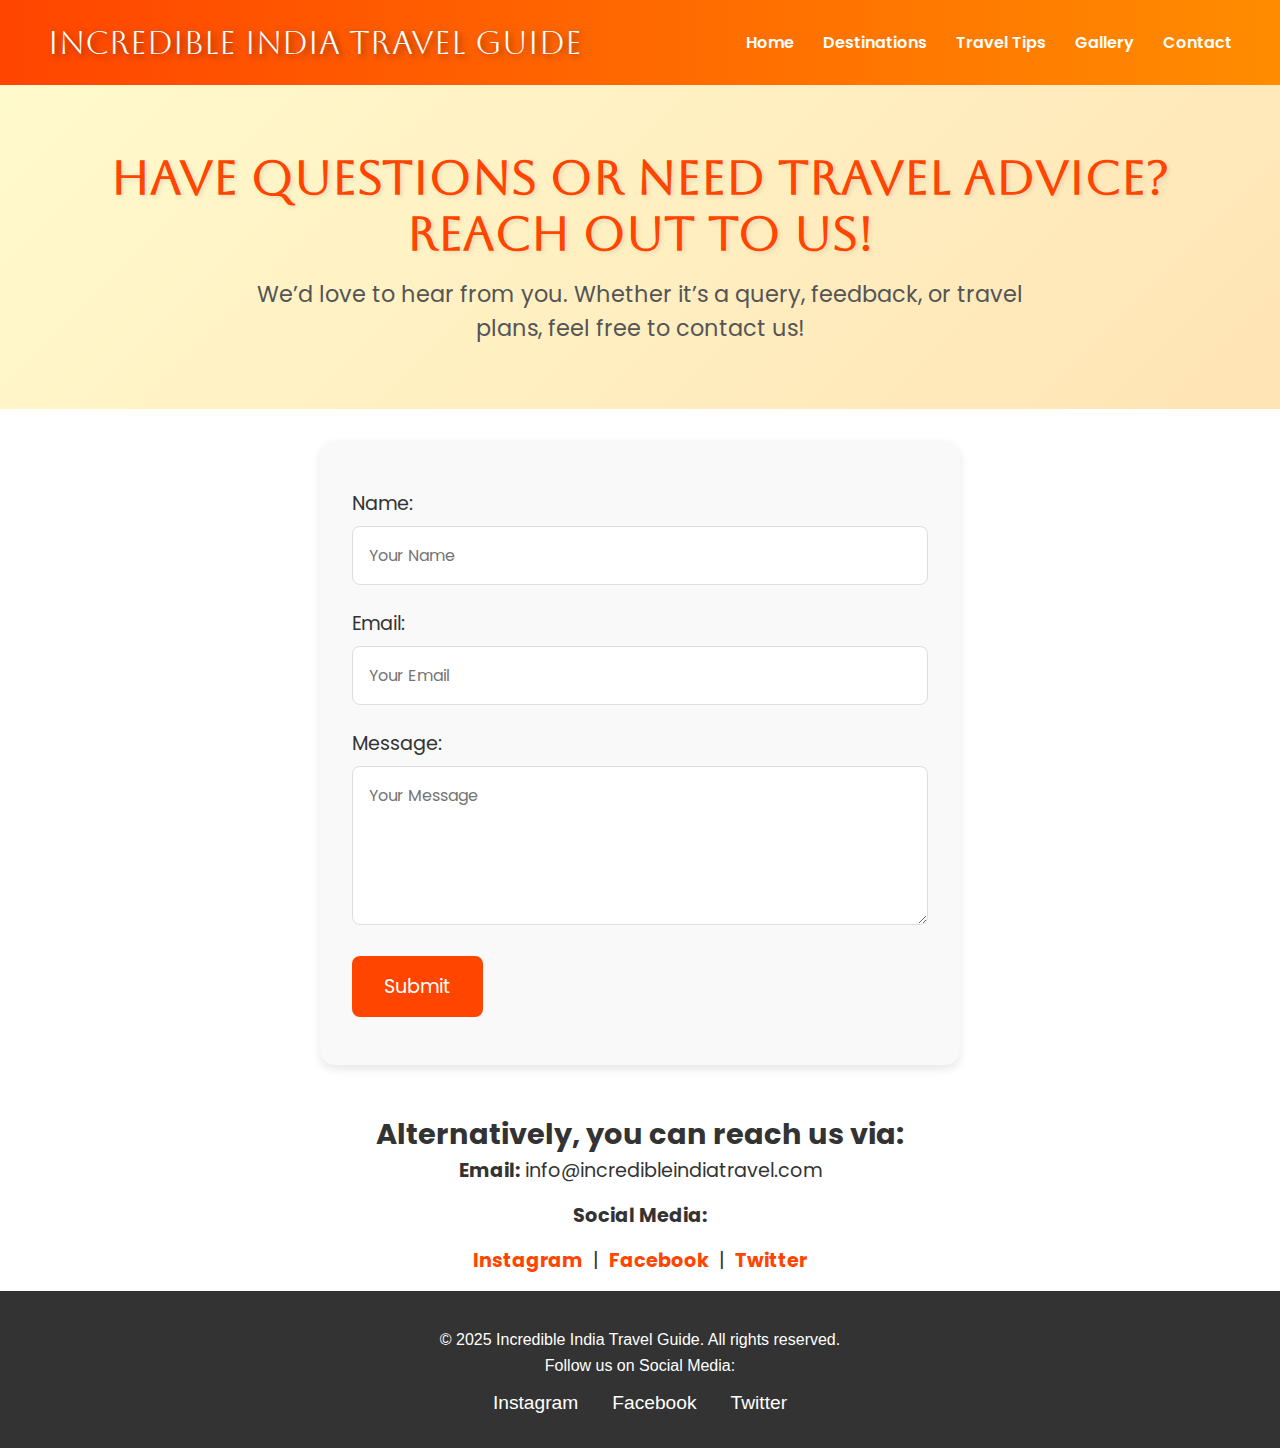
<file: contact.html>
<!DOCTYPE html>
<html lang="en">

<head>
    <meta charset="UTF-8">
    <meta name="viewport" content="width=device-width, initial-scale=1.0">
    <title>Contact - Incredible India Travel Guide</title>
    <link rel="stylesheet" href="index.css">
</head>

<body>
    <header>
        <a href="/" style=" text-decoration: none; color: inherit;">
            <div class="logo">Incredible India Travel Guide</div>
        </a>
        <nav>
            <a href="index.html">Home</a>
            <a href="destinations.html">Destinations</a>
            <a href="tips.html">Travel Tips</a>
            <a href="gallery.html">Gallery</a>
            <a href="contact.html">Contact</a>
        </nav>
    </header>

    <section class="intro">
        <h1>Have questions or need travel advice? <br> Reach out to us!</h1>
        <p>We’d love to hear from you. Whether it’s a query, feedback, or travel plans, feel free to contact us!</p>
    </section>

    <section class="contact-form">
        <form action="#" method="POST">
            <div class="form-group">
                <label for="name">Name:</label>
                <input type="text" id="name" name="name" required placeholder="Your Name">
            </div>
            <div class="form-group">
                <label for="email">Email:</label>
                <input type="email" id="email" name="email" required placeholder="Your Email">
            </div>
            <div class="form-group">
                <label for="message">Message:</label>
                <textarea id="message" name="message" rows="5" required placeholder="Your Message"></textarea>
            </div>
            <button type="submit" class="btn">Submit</button>
        </form>
    </section>

    <section class="alternative-contact">
        <h2>Alternatively, you can reach us via:</h2>
        <ul>
            <li><strong>Email:</strong> info@incredibleindiatravel.com</li>
            <li><strong>Social Media:</strong></li>
            <ul style="display: flex; gap: 10px; list-style-type: none; justify-content: center;">
                <li><a href="#">Instagram</a></li>|
                <li><a href="#">Facebook</a></li>|
                <li><a href="#">Twitter</a></li>
            </ul>
        </ul>
    </section>
    <footer>
        <div class="footer-content">
            <p>© 2025 Incredible India Travel Guide. All rights reserved.</p>
            <p>Follow us on Social Media:</p>
            <div class="social-links">
                <a href="#" target="_blank">Instagram</a>
                <a href="#" target="_blank">Facebook</a>
                <a href="#" target="_blank">Twitter</a>
            </div>
        </div>
    </footer>
</body>

</html>
</file>
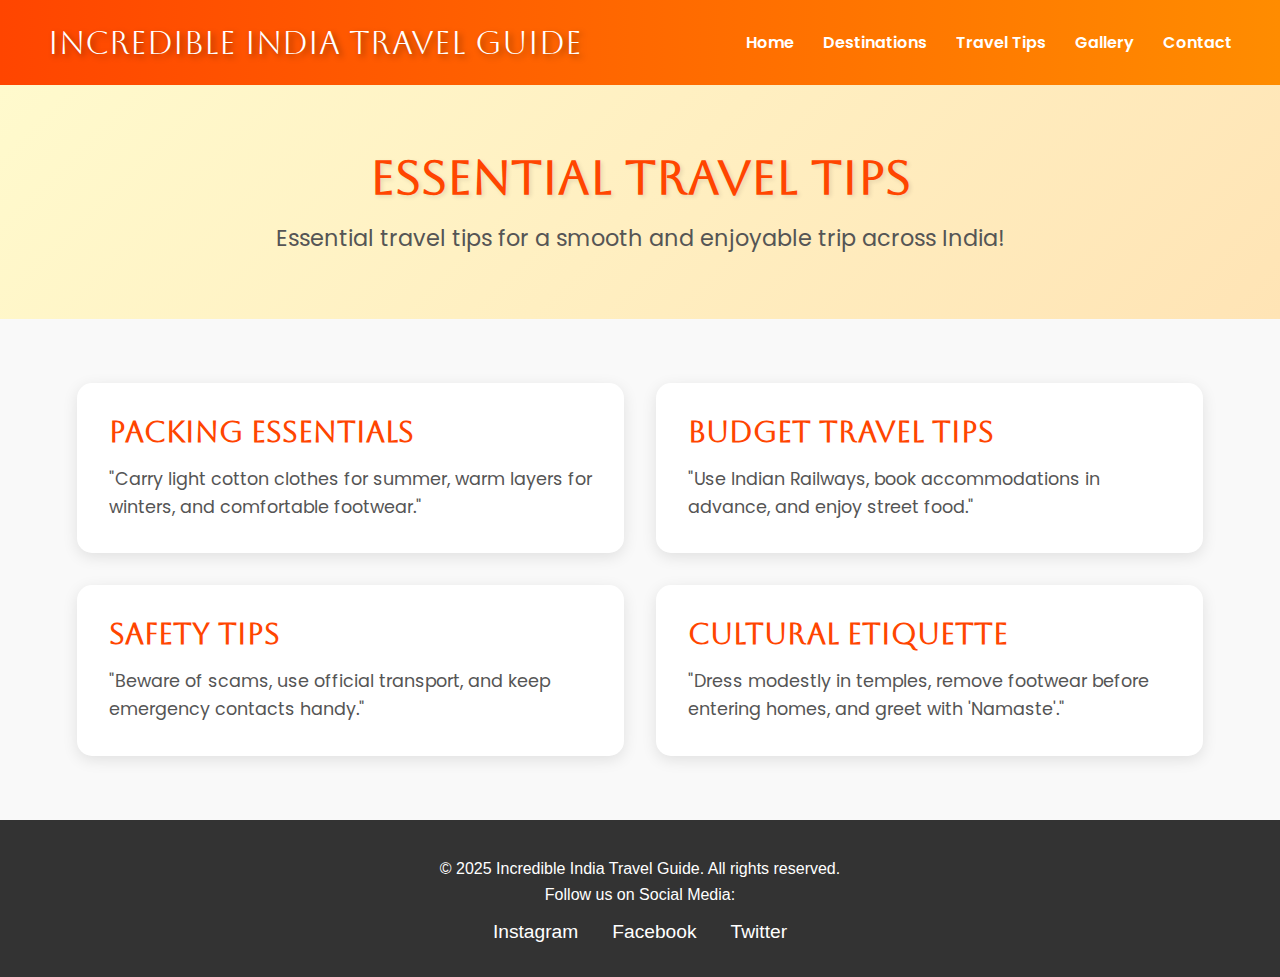
<file: tips.html>
<!DOCTYPE html>
<html lang="en">

<head>
    <meta charset="UTF-8">
    <meta name="viewport" content="width=device-width, initial-scale=1.0">
    <title>Travel Tips - Incredible India Travel Guide</title>
    <link rel="stylesheet" href="index.css">
</head>

<body>
    <header>
        <a href="/" style=" text-decoration: none; color: inherit;">
            <div class="logo">Incredible India Travel Guide</div>
        </a>
        <nav>
            <a href="index.html">Home</a>
            <a href="destinations.html">Destinations</a>
            <a href="tips.html">Travel Tips</a>
            <a href="gallery.html">Gallery</a>
            <a href="contact.html">Contact</a>
        </nav>
    </header>

    <section class="intro">
        <h1>Essential Travel Tips</h1>
        <p>Essential travel tips for a smooth and enjoyable trip across India!</p>
    </section>

    <section class="tips">
        <div class="tip-card">
            <h2>Packing Essentials</h2>
            <p>"Carry light cotton clothes for summer, warm layers for winters, and comfortable footwear."</p>
        </div>

        <div class="tip-card">
            <h2>Budget Travel Tips</h2>
            <p>"Use Indian Railways, book accommodations in advance, and enjoy street food."</p>
        </div>

        <div class="tip-card">
            <h2>Safety Tips</h2>
            <p>"Beware of scams, use official transport, and keep emergency contacts handy."</p>
        </div>

        <div class="tip-card">
            <h2>Cultural Etiquette</h2>
            <p>"Dress modestly in temples, remove footwear before entering homes, and greet with 'Namaste'."</p>
        </div>
    </section>
    <footer>
        <div class="footer-content">
            <p>© 2025 Incredible India Travel Guide. All rights reserved.</p>
            <p>Follow us on Social Media:</p>
            <div class="social-links">
                <a href="#" target="_blank">Instagram</a>
                <a href="#" target="_blank">Facebook</a>
                <a href="#" target="_blank">Twitter</a>
            </div>
        </div>
    </footer>
</body>

</html>
</file>
<file: index.css>
@import url('https://fonts.googleapis.com/css2?family=Aboreto&family=Poppins:wght@300;400;600&display=swap');

* {
    margin: 0;
    padding: 0;
    box-sizing: border-box;
    font-family: 'Poppins', sans-serif;
}

/* Header Styles */
header {
    background: linear-gradient(90deg, #ff4500, #ff8c00);
    padding: 1.5rem 3rem;
    display: flex;
    justify-content: space-between;
    align-items: center;
    box-shadow: 0 2px 10px rgba(0, 0, 0, 0.2);
}

.logo {
    font-family: 'Aboreto', cursive;
    font-size: 2rem;
    color: white;
    text-shadow: 3px 3px 6px rgba(0, 0, 0, 0.4);
}

nav a {
    color: white;
    text-decoration: none;
    margin-left: 25px;
    font-weight: 600;
    transition: color 0.3s ease;
}

nav a:hover {
    color: #fffacd;
}

/* Hero Section Styles */
.hero {
    position: relative;
    height: 100vh;
    background: url('https://images.unsplash.com/photo-1507525428034-b723cf961d3e') no-repeat center center/cover;
}

.hero-overlay {
    position: absolute;
    top: 0;
    left: 0;
    width: 100%;
    height: 100%;
    background: rgba(0, 0, 0, 0.6);
    display: flex;
    flex-direction: column;
    justify-content: center;
    align-items: center;
    color: white;
    text-align: center;
    padding: 0 2rem;
}

.hero-overlay h2 {
    font-family: 'Aboreto', cursive;
    font-size: 4.5rem;
    margin-bottom: 1.5rem;
    text-shadow: 4px 4px 8px rgba(0, 0, 0, 0.7);
}

.hero-overlay p {
    font-size: 1.6rem;
    max-width: 900px;
    line-height: 1.6;
    font-weight: 300;
}

/* Featured Destinations Styles */
.featured-destinations {
    padding: 4rem 2rem;
    background: #f9f9f9;
    text-align: center;
}

.section-title {
    font-family: 'Aboreto', cursive;
    font-size: 2.5rem;
    color: #ff4500;
    margin-bottom: 3rem;
    text-shadow: 2px 2px 4px rgba(0, 0, 0, 0.1);
}

.destination-container {
    display: flex;
    justify-content: space-around;
    flex-wrap: wrap;
    gap: 2rem;
}

.destination-card {
    width: 23%;
    background: white;
    border-radius: 15px;
    overflow: hidden;
    box-shadow: 0 4px 15px rgba(0, 0, 0, 0.1);
    transition: transform 0.3s ease, box-shadow 0.3s ease;
}

.destination-card:hover {
    transform: translateY(-10px);
    box-shadow: 0 6px 20px rgba(0, 0, 0, 0.2);
}

.destination-card img {
    width: 100%;
    height: 250px;
    object-fit: cover;
    border-bottom: 3px solid #ff4500;
}

.destination-card h3 {
    color: #ff4500;
    font-size: 1.4rem;
    margin: 1rem 0 0.5rem;
}

.destination-card p {
    font-size: 1rem;
    color: #555;
    padding: 0 1rem 1.5rem;
}

/* Call to Action Styles */
.cta {
    background: linear-gradient(135deg, #fffacd, #ffe4b5);
    padding: 4rem 2rem;
    text-align: center;
    height: auto;
}

.cta-content {
    max-width: 800px;
    margin: 0 auto;
}

.cta h1 {
    font-family: 'Aboreto', cursive;
    font-size: 2.5rem;
    color: #ff4500;
    margin-bottom: 1.5rem;
    text-shadow: 2px 2px 4px rgba(0, 0, 0, 0.1);
}

.cta-button {
    background: #ff4500;
    color: white;
    padding: 1.2rem 3rem;
    text-decoration: none;
    border-radius: 50px;
    font-size: 1.2rem;
    font-weight: 600;
    display: inline-block;
    transition: background 0.3s ease, transform 0.3s ease;
}

.cta-button:hover {
    background: #ff8c00;
    transform: scale(1.05);
}

/* Intro Section Styles */
.intro {
    text-align: center;
    padding: 4rem 2rem;
    background: linear-gradient(135deg, #fffacd, #ffe4b5);
}

.intro h1 {
    font-family: 'Aboreto', cursive;
    font-size: 3rem;
    color: #ff4500;
    margin-bottom: 1rem;
    text-shadow: 2px 2px 4px rgba(0, 0, 0, 0.1);
}

.intro p {
    font-size: 1.4rem;
    color: #555;
    max-width: 800px;
    margin: 0 auto;
}

/* Destinations Section Styles */
.destinations {
    padding: 4rem 2rem;
    background: #f9f9f9;
    display: flex;
    flex-wrap: wrap;
    justify-content: center;
    gap: 2rem;
}

.destination {
    width: 30%;
    background: white;
    border-radius: 15px;
    overflow: hidden;
    box-shadow: 0 4px 15px rgba(0, 0, 0, 0.1);
    transition: transform 0.3s ease, box-shadow 0.3s ease;
}

.destination:hover {
    transform: translateY(-10px);
    box-shadow: 0 6px 20px rgba(0, 0, 0, 0.2);
}

.destination img {
    width: 100%;
    height: 250px;
    object-fit: cover;
    border-bottom: 3px solid #ff4500;
}

.destination h2 {
    font-family: 'Aboreto', cursive;
    font-size: 1.8rem;
    color: #ff4500;
    padding: 1rem 1.5rem 0.5rem;
}

.destination p {
    font-size: 1rem;
    color: #555;
    padding: 0 1.5rem 1.5rem;
    line-height: 1.6;
}

.destination p strong {
    color: #333;
}

/* Tips Section Styles */
.tips {
    padding: 4rem 2rem;
    background: #f9f9f9;
    display: flex;
    flex-wrap: wrap;
    justify-content: center;
    gap: 2rem;
}

.tip-card {
    width: 45%;
    background: white;
    border-radius: 15px;
    padding: 2rem;
    box-shadow: 0 4px 15px rgba(0, 0, 0, 0.1);
    transition: transform 0.3s ease, box-shadow 0.3s ease;
}

.tip-card:hover {
    transform: translateY(-10px);
    box-shadow: 0 6px 20px rgba(0, 0, 0, 0.2);
}

.tip-card h2 {
    font-family: 'Aboreto', cursive;
    font-size: 1.8rem;
    color: #ff4500;
    margin-bottom: 1rem;
}

.tip-card p {
    font-size: 1.1rem;
    color: #555;
    line-height: 1.6;
}


.gallery-container {
    display: grid;
    grid-template-columns: repeat(auto-fit, minmax(300px, 1fr));
    gap: 1.5rem;
    padding: 2rem;
    max-width: 1200px;
    margin: auto;
}

.gallery-item {
    background: white;
    border-radius: 10px;
    overflow: hidden;
    box-shadow: 0 4px 15px rgba(0, 0, 0, 0.1);
    transition: transform 0.3s ease, box-shadow 0.3s ease;
    text-align: center;
}

.gallery-item:hover {
    transform: translateY(-8px);
    box-shadow: 0 6px 20px rgba(0, 0, 0, 0.2);
}

.gallery-item img {
    width: 100%;
    height: 250px;
    object-fit: cover;
}

.gallery-item h3 {
    color: #ff4500;
    font-size: 1.4rem;
    padding: 0.5rem 1rem;
}

.gallery-item p {
    padding: 0 1rem 1rem;
    color: #555;
}

.contact-form {
    background: #f9f9f9;
    padding: 3rem 2rem;
    border-radius: 15px;
    box-shadow: 0 4px 10px rgba(0, 0, 0, 0.1);
    width: 50%;
    margin: 2rem auto;
}

.contact-form .form-group {
    margin-bottom: 1.5rem;
}

.contact-form label {
    display: block;
    font-size: 1.2rem;
    margin-bottom: 0.5rem;
    color: #333;
}

.contact-form input,
.contact-form textarea {
    width: 100%;
    padding: 1rem;
    font-size: 1rem;
    border-radius: 8px;
    border: 1px solid #ddd;
    background: #fff;
}

.contact-form input:focus,
.contact-form textarea:focus {
    outline: none;
    border-color: #ff4500;
}

.contact-form .btn {
    background-color: #ff4500;
    color: white;
    padding: 1rem 2rem;
    border: none;
    border-radius: 8px;
    cursor: pointer;
    font-size: 1.2rem;
    transition: background-color 0.3s ease;
}

.contact-form .btn:hover {
    background-color: #e03e00;
}

.alternative-contact {
    text-align: center;
    margin-top: 3rem;
    font-size: 1.2rem;
    color: #333;
}

.alternative-contact ul {
    list-style: none;
    padding: 0;
}

.alternative-contact li {
    margin-bottom: 1rem;
}

.alternative-contact a {
    color: #ff4500;
    text-decoration: none;
    font-weight: bold;
}

.alternative-contact a:hover {
    text-decoration: underline;
}

footer {
    background-color: #333;
    color: white;
    padding: 2rem;
    text-align: center;
    font-size: 1rem;
    position: relative;
    bottom: 0;
    width: 100%;
}

.footer-content {
    max-width: 1200px;
    margin: 0 auto;
}

.footer-content p {
    margin: 0.5rem 0;
}

.social-links {
    margin-top: 1rem;
}

.social-links a {
    color: white;
    text-decoration: none;
    margin: 0 15px;
    font-size: 1.2rem;
    transition: color 0.3s ease;
}

.social-links a:hover {
    color: #ff4500;
}

footer p, footer a {
    font-family: 'Arial', sans-serif;
}
</file>
